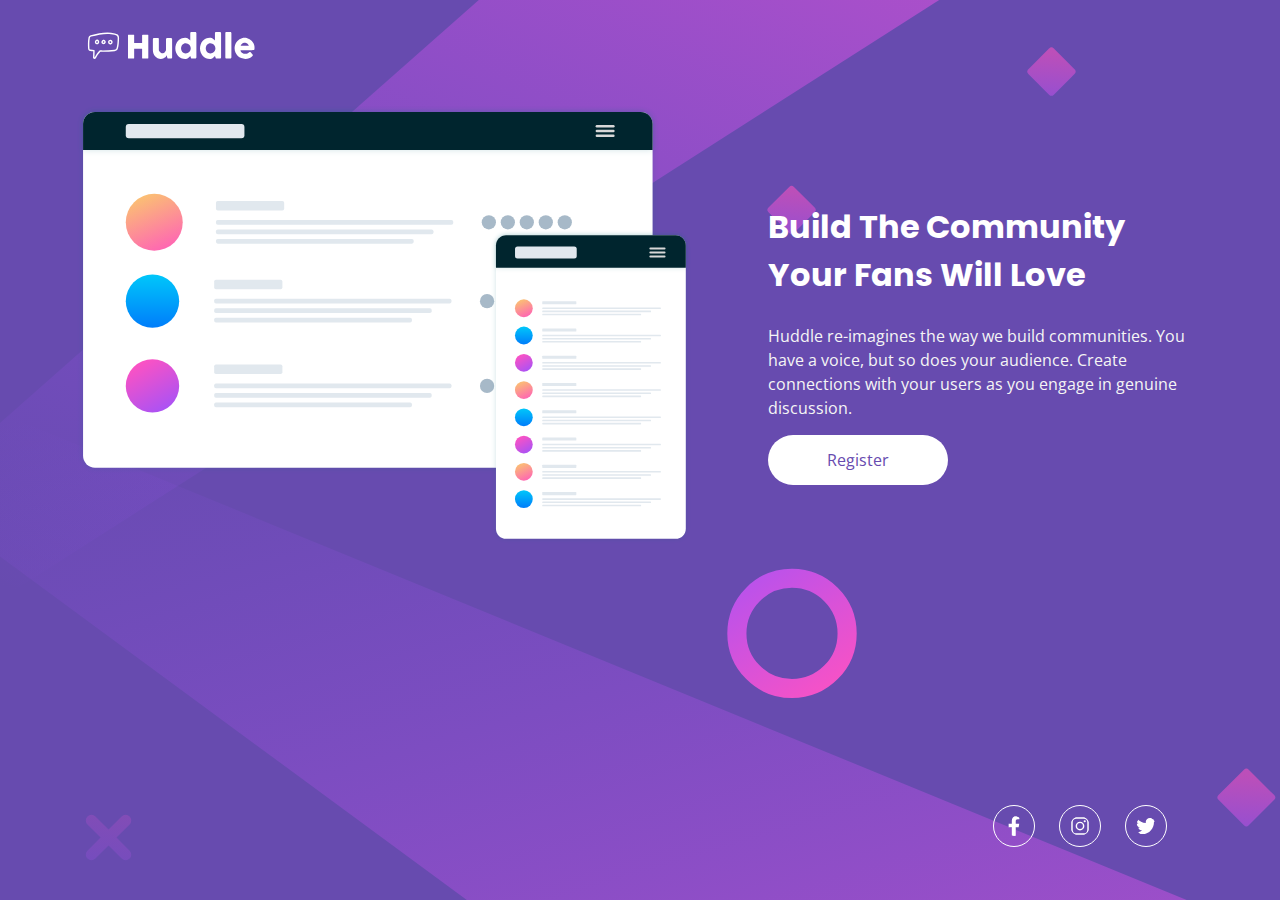
<file: index.html>
<!DOCTYPE html>
<html lang="en">
<head>
  <meta charset="UTF-8">
  <meta name="viewport" content="width=device-width, initial-scale=1.0"> <!-- displays site properly based on user's device -->

  <link rel="icon" type="image/png" sizes="32x32" href="./images/favicon-32x32.png">
  <link rel="stylesheet" href="styles.css">
  <link href="https://fonts.googleapis.com/css2?family=Open+Sans&family=Poppins:wght@600&display=swap" rel="stylesheet">

  
  <title>Frontend Mentor | Huddle landing page with single introductory section</title>

  <!-- Feel free to remove these styles or customise in your own stylesheet 👍 -->
  <style>
    .attribution { font-size: 11px; text-align: center; }
    .attribution a { color: hsl(228, 45%, 44%); }
  </style>
</head>


<body>
  <!--<img class="logo" src="images/logo.svg"> -->
    <div class="content">

        <div class="leftContainer">
          <img class="logo" src="images/logo.svg">
          <img class="chatbox" src="images/illustration-mockups.svg">
        </div>

      <div class="rightContainer">
        <div class="tagline">
          <h1 class="build">Build The Community Your Fans Will Love</h1>
          <p>Huddle re-imagines the way we build communities. You have a voice, but so does your audience. Create connections with your users as you engage in genuine discussion. </p>
          <a class="button">
            <h4 class="buttontext" >Register</h4>
          </a> 
        </div>
      </div>

      <div class="socialmedia">
        <a href="facebook">
          <img class="facebook" src="images/facebook.svg">
        </a>
        <a><img class="instagram" src="images/logo-instagram.svg"></a>
        <a><img class="twitter" src="images/twitter.svg"></a>
      </div>
      
    </div>

  <footer>
    <p class="attribution">
      Challenge by <a href="https://www.frontendmentor.io?ref=challenge" target="_blank">Frontend Mentor</a>. 
      Coded by <a href="#">Your Name Here</a>.
    </p>
  </footer>

</body>


</html>
</file>
<file: styles.css>
*{
    margin:0;
    paddinG:0;
}
footer{
    display: none;
}
body{
    display: relative;
    background-image: url(images/bg-desktop.svg);
    background-size: cover;
    background-repeat: no-repeat;
    background-color: hsl(257, 40%, 49%);
    margin: 0px;
}
.content{
    display: flex;
    flex-direction: row;
    flex-wrap: wrap;
    height:100vh;
    justify-content: space-evenly;
}
.leftContainer{
    width:60%;
    height:90%;
    display: flex;
    flex-direction: column;
}
.chatbox{
    padding-top: 5%;
    width:80%;
    align-self: center;
    justify-self: center;
}
.logo{
    padding-top: 3%;
    width:180px;
    padding-left: 10.3%;
}
.rightContainer{
    width:40%;
    height:90%;
    display: flex;
    justify-content: center;
    align-items: center;
}
.tagline{
    height: 50%;
    line-height: 1.5;
}
h1{
    color:white;
    font-family: 'Poppins', sans-serif;
    width:70%;
}
p{
    font-family: 'Open Sans', sans-serif;
    color:whitesmoke;
    width:83%;
    padding-top: 5%;
    padding-bottom: 3%;

}
.button{
    display:flex;
    flex-direction: row;
    background: white;
    height:50px;
    width: 180px;
    border-radius: 30px;
    justify-content: center;
    align-items: center;
    color:hsl(257, 40%, 49%);
    transition: background ;
    transition: color ;
}
.button h4{
    font-family: 'Open Sans', sans-serif;
    font-weight: 400;
}
.button:hover{
    background:hsl(300, 69%, 71%);
    color:white;
}
.socialmedia{
    display:flex;
    flex-direction: row;
    width:100%;
    height:10%;
    justify-content: flex-end;
    align-items: center;
    padding-right:7%;
}
.socialmedia a{
    height:100%;
    padding-right: 2%;
    margin-bottom: 10px;
}

.socialmedia img:hover{
    filter:invert(0);
    border:1px solid hsl(300, 69%, 71%);
}

.facebook, .twitter, .instagram{
    height: 20px;
    padding:10px;
    width:20px;
    border:1px solid black;
    border-radius: 30px;
    filter: invert(1);
}

@media screen and (max-width: 700px){

    .content{
        justify-content: space-evenly;
    }

    .leftContainer{
        display: flex;
        flex-direction: column;
        height:45%;
        width:100%;
        padding-bottom: 0;
    }
    .logo{
        width:35%;
        padding-top: 5%;
        padding-left:10%;
        padding-bottom:10%;
        justify-self: flex-start;

    }
    .chatbox{
        width:80%;
    }
    .rightContainer{
        display: flex;
        flex-direction: column;
        height:45%;
        width: 100%;
        margin-bottom: 100px;
    }
    .tagline{
        padding-top: 50%;
        display:flex;
        flex-direction: column;
        align-items: center;
        height: auto;
        text-align: center;
        
    }
    .button{
        width:200px;
        margin-top: 20px;
    }
    .tagline  h1{
        font-size: 30px;
        width:90%;
    }
    .socialmedia{
        display:flex;
        height:20%;
        align-items: center;
        justify-content: center;
        padding: 0;
  
    }
    .socialmedia a{
        height: 0%;
        padding:10px;
        
    }

}
</file>
